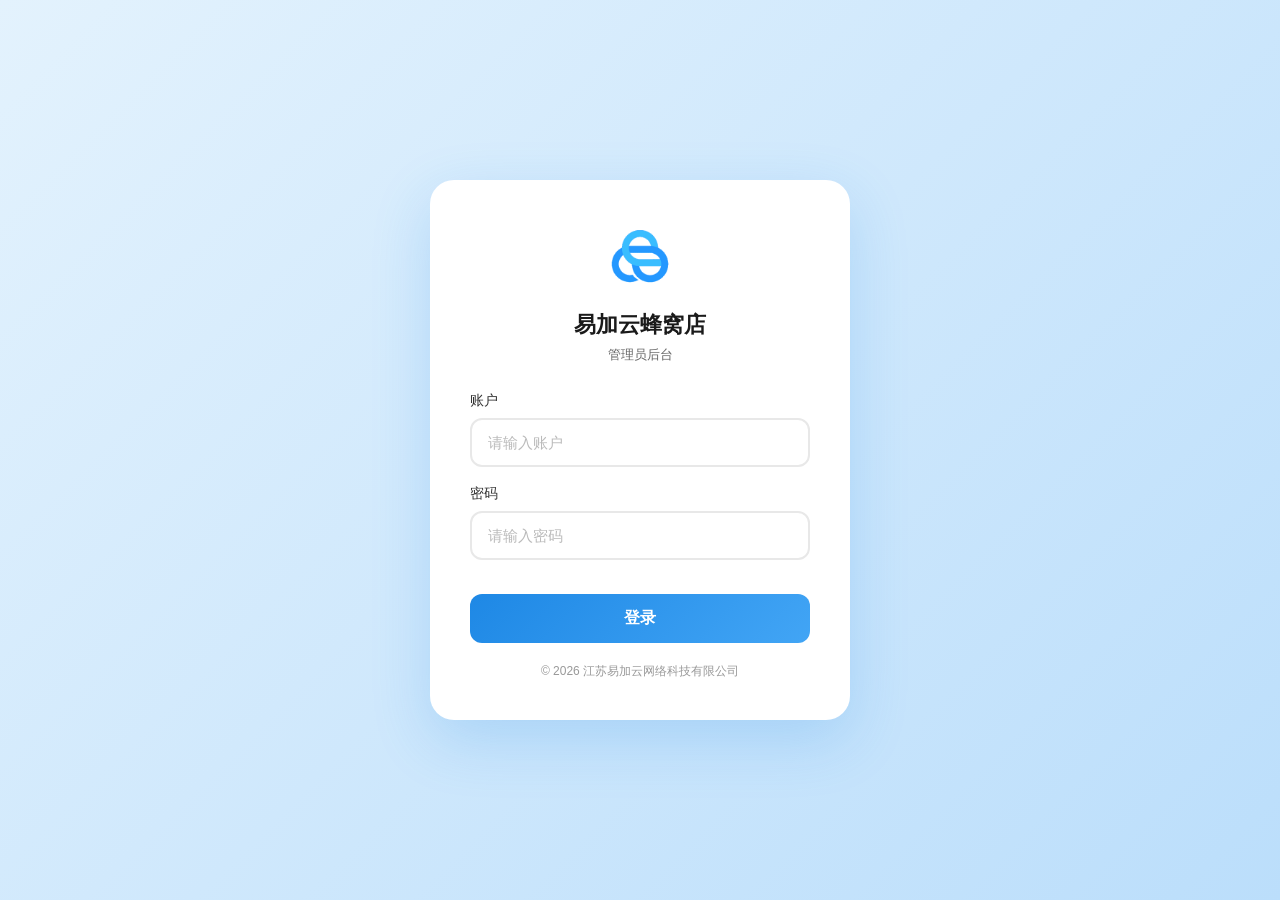
<file: admin.html>
<!DOCTYPE html>
<html lang="zh-CN">
<head>
  <meta charset="UTF-8">
  <meta name="viewport" content="width=device-width, initial-scale=1.0">
  <title>易加云蜂窝店 - 管理员后台</title>
  <style>
    * {
      margin: 0;
      padding: 0;
      box-sizing: border-box;
    }
    
    body {
      font-family: 'PingFang SC', 'Microsoft YaHei', sans-serif;
      background: linear-gradient(135deg, #E3F2FD 0%, #F0F7FF 100%);
      min-height: 100vh;
    }
    
    .header {
      background: linear-gradient(135deg, #1E88E5 0%, #42A5F5 100%);
      color: white;
      padding: 20px 40px;
      box-shadow: 0 4px 15px rgba(30, 136, 229, 0.3);
    }
    
    .header-content {
      display: flex;
      justify-content: space-between;
      align-items: center;
    }
    
    .header h1 {
      font-size: 24px;
      font-weight: 600;
    }
    
    .header p {
      font-size: 14px;
      opacity: 0.8;
      margin-top: 5px;
    }
    
    .logout-btn {
      padding: 8px 20px;
      background: rgba(255, 255, 255, 0.2);
      border: 1px solid rgba(255, 255, 255, 0.3);
      border-radius: 20px;
      color: white;
      font-size: 14px;
      cursor: pointer;
      transition: all 0.3s ease;
    }
    
    .logout-btn:hover {
      background: rgba(255, 255, 255, 0.3);
    }
    
    .container {
      max-width: 1200px;
      margin: 40px auto;
      padding: 0 20px;
    }
    
    .card {
      background: white;
      border-radius: 16px;
      box-shadow: 0 4px 20px rgba(0, 0, 0, 0.08);
      overflow: hidden;
    }
    
    .card-header {
      background: #FAFAFA;
      padding: 20px 24px;
      border-bottom: 1px solid #E8E8E8;
      display: flex;
      justify-content: space-between;
      align-items: center;
    }
    
    .card-header h2 {
      font-size: 18px;
      font-weight: 600;
      color: #333;
    }
    
    .stats {
      display: flex;
      gap: 30px;
    }
    
    .stat-item {
      text-align: center;
    }
    
    .stat-value {
      font-size: 28px;
      font-weight: 700;
      color: #2E7D32;
    }
    
    .stat-label {
      font-size: 12px;
      color: #999;
    }
    
    .table-container {
      overflow-x: auto;
    }
    
    .data-table {
      width: 100%;
      border-collapse: collapse;
    }
    
    .data-table thead {
      background: linear-gradient(135deg, #1E88E5 0%, #42A5F5 100%);
      color: white;
    }
    
    .data-table thead th {
      padding: 16px 14px;
      text-align: left;
      font-weight: 600;
      font-size: 14px;
      white-space: nowrap;
    }
    
    .data-table tbody tr {
      border-bottom: 1px solid #F0F0F0;
      transition: background 0.2s ease;
    }
    
    .data-table tbody tr:hover {
      background: #FAFAFA;
    }
    
    .data-table tbody td {
      padding: 14px;
      font-size: 14px;
      color: #666;
      white-space: nowrap;
    }
    
    .data-table tbody td:first-child {
      color: #2E7D32;
      font-weight: 600;
    }
    
    .no-data td {
      text-align: center;
      color: #999;
      padding: 60px;
    }
    
    .btn {
      padding: 8px 16px;
      border-radius: 6px;
      font-size: 13px;
      font-weight: 500;
      cursor: pointer;
      border: none;
      transition: all 0.2s ease;
    }
    
    .btn-delete {
      background: #FFEBEE;
      color: #C62828;
    }
    
    .btn-delete:hover {
      background: #EF9A9A;
      color: white;
    }
    
    .btn-view {
      background: #E3F2FD;
      color: #1976D2;
      margin-right: 8px;
    }
    
    .btn-view:hover {
      background: #BBDEFB;
      color: white;
    }
    
    .btn-clear-all {
      background: #FFF3E0;
      color: #E65100;
      padding: 10px 20px;
    }
    
    .btn-clear-all:hover {
      background: #FFCC80;
      color: white;
    }
    
    .view-modal {
      display: none;
      position: fixed;
      top: 0;
      left: 0;
      right: 0;
      bottom: 0;
      background: rgba(0, 0, 0, 0.6);
      z-index: 1000;
      justify-content: center;
      align-items: center;
    }
    
    .view-modal.show {
      display: flex;
    }
    
    .modal-content {
      background: white;
      border-radius: 16px;
      padding: 30px;
      max-width: 500px;
      width: 90%;
      max-height: 80vh;
      overflow-y: auto;
    }
    
    .modal-content h3 {
      font-size: 20px;
      font-weight: 600;
      margin-bottom: 24px;
      color: #333;
    }
    
    .modal-row {
      display: flex;
      margin-bottom: 16px;
      padding-bottom: 16px;
      border-bottom: 1px solid #F0F0F0;
    }
    
    .modal-row:last-child {
      border-bottom: none;
    }
    
    .modal-label {
      width: 100px;
      font-weight: 600;
      color: #999;
      flex-shrink: 0;
    }
    
    .modal-value {
      color: #333;
      flex: 1;
    }
    
    .btn-close {
      background: #1E88E5;
      color: white;
      padding: 12px 40px;
      border-radius: 25px;
      margin-top: 20px;
      width: 100%;
    }
    
    .btn-close:hover {
      background: #1B5E20;
    }
    
    @media (max-width: 768px) {
      .header {
        padding: 10px 14px;
        position: sticky;
        top: 0;
        z-index: 100;
      }
      
      .header-content {
        flex-direction: column;
        gap: 8px;
        text-align: center;
        width: 100%;
      }
      
      .header h1 {
        font-size: 15px;
        font-weight: 600;
      }
      
      .header p {
        font-size: 11px;
        opacity: 0.8;
      }
      
      .logout-btn {
        padding: 5px 14px;
        font-size: 12px;
        border-radius: 15px;
        width: auto;
        align-self: center;
      }
      
      .container {
        padding: 0 10px;
        margin: 16px auto;
      }
      
      .card {
        border-radius: 12px;
        box-shadow: 0 2px 12px rgba(0, 0, 0, 0.06);
      }
      
      .card-header {
        flex-direction: column;
        gap: 10px;
        align-items: flex-start;
        padding: 14px 16px;
      }
      
      .card-header h2 {
        font-size: 15px;
      }
      
      .stats {
        width: 100%;
        justify-content: flex-start;
        gap: 12px;
      }
      
      .stat-item {
        padding: 10px 14px;
        background: #F8F9FA;
        border-radius: 8px;
      }
      
      .stat-value {
        font-size: 18px;
      }
      
      .stat-label {
        font-size: 10px;
      }
      
      .table-container {
        overflow-x: auto;
        -webkit-overflow-scrolling: touch;
      }
      
      .data-table {
        font-size: 11px;
        min-width: 900px;
      }
      
      .data-table thead th,
      .data-table tbody td {
        padding: 10px 8px;
        white-space: nowrap;
      }
      
      .data-table thead th {
        font-size: 11px;
      }
      
      .data-table tbody td {
        font-size: 11px;
      }
      
      .btn {
        padding: 5px 8px;
        font-size: 10px;
        border-radius: 4px;
      }
      
      .btn-view {
        margin-right: 4px;
      }
      
      .btn-clear-all {
        padding: 10px 20px;
        font-size: 12px;
        border-radius: 8px;
        width: 100%;
      }
      
      .modal-content {
        padding: 18px 14px;
        margin: 12px;
        max-width: calc(100% - 24px);
        max-height: 88vh;
        overflow-y: auto;
        border-radius: 16px;
      }
      
      .modal-content h3 {
        font-size: 15px;
        margin-bottom: 14px;
        text-align: center;
      }
      
      .modal-row {
        flex-direction: column;
        gap: 2px;
        margin-bottom: 10px;
        padding-bottom: 10px;
        border-bottom: 1px solid #F0F0F0;
      }
      
      .modal-row:last-child {
        border-bottom: none;
      }
      
      .modal-label {
        width: auto;
        font-size: 11px;
        color: #888;
      }
      
      .modal-value {
        font-size: 13px;
        color: #333;
        word-break: break-all;
      }
      
      .btn-close {
        padding: 10px 24px;
        font-size: 13px;
        border-radius: 20px;
        width: 100%;
        margin-top: 16px;
      }
    }
    
    @media (max-width: 480px) {
      .header {
        padding: 8px 12px;
      }
      
      .header h1 {
        font-size: 14px;
      }
      
      .header p {
        font-size: 10px;
      }
      
      .logout-btn {
        padding: 4px 12px;
        font-size: 11px;
      }
      
      .container {
        padding: 0 8px;
        margin: 12px auto;
      }
      
      .card-header {
        padding: 12px 14px;
      }
      
      .card-header h2 {
        font-size: 14px;
      }
      
      .stats {
        gap: 8px;
      }
      
      .stat-item {
        padding: 8px 12px;
        flex: 1;
      }
      
      .stat-value {
        font-size: 16px;
      }
      
      .data-table {
        font-size: 10px;
        min-width: 800px;
      }
      
      .data-table thead th,
      .data-table tbody td {
        padding: 8px 6px;
      }
      
      .data-table thead th {
        font-size: 10px;
      }
      
      .data-table tbody td {
        font-size: 10px;
      }
      
      .btn {
        padding: 4px 6px;
        font-size: 9px;
      }
      
      .modal-content {
        padding: 16px 12px;
        margin: 10px;
        max-width: calc(100% - 20px);
      }
      
      .modal-content h3 {
        font-size: 14px;
      }
      
      .modal-label {
        font-size: 10px;
      }
      
      .modal-value {
        font-size: 12px;
      }
      
      .btn-close {
        padding: 10px 20px;
        font-size: 12px;
      }
    }
    
    @media (max-width: 360px) {
      .header h1 {
        font-size: 13px;
      }
      
      .data-table {
        font-size: 9px;
        min-width: 700px;
      }
      
      .data-table thead th,
      .data-table tbody td {
        padding: 6px 4px;
      }
      
      .btn {
        padding: 3px 5px;
        font-size: 8px;
      }
    }
  </style>
</head>
<body>
  <div class="header">
    <div class="header-content">
      <div>
        <h1>易加云蜂窝店 - 管理员后台</h1>
        <p>合作申请管理系统</p>
      </div>
      <button class="logout-btn" onclick="logout()">登出</button>
    </div>
  </div>
  
  <div class="container">
    <div class="card">
      <div class="card-header">
        <h2>合作申请列表</h2>
        <div class="stats">
          <div class="stat-item">
            <div class="stat-value" id="totalCount">0</div>
            <div class="stat-label">总申请数</div>
          </div>
        </div>
      </div>
      
      <div class="table-container">
        <table class="data-table">
          <thead>
            <tr>
              <th>序号</th>
              <th>门店名称</th>
              <th>联系人</th>
              <th>联系电话</th>
              <th>门店地址</th>
              <th>商圈订单量(3公里)</th>
              <th>单店订单量(500米)</th>
              <th>提交时间</th>
              <th>操作</th>
            </tr>
          </thead>
          <tbody id="applicationsBody">
            <tr class="no-data">
              <td colspan="9">暂无申请记录</td>
            </tr>
          </tbody>
        </table>
      </div>
    </div>
    
    <div style="text-align: center; margin-top: 20px;">
      <button class="btn btn-clear-all" onclick="clearAllData()">清空所有数据</button>
    </div>
  </div>
  
  <!-- 查看详情弹窗 -->
  <div class="view-modal" id="viewModal">
    <div class="modal-content">
      <h3>申请详情</h3>
      <div class="modal-row">
        <span class="modal-label">门店名称：</span>
        <span class="modal-value" id="detailStoreName">-</span>
      </div>
      <div class="modal-row">
        <span class="modal-label">联系人：</span>
        <span class="modal-value" id="detailContactName">-</span>
      </div>
      <div class="modal-row">
        <span class="modal-label">联系电话：</span>
        <span class="modal-value" id="detailPhone">-</span>
      </div>
      <div class="modal-row">
        <span class="modal-label">门店地址：</span>
        <span class="modal-value" id="detailAddress">-</span>
      </div>
      <div class="modal-row">
        <span class="modal-label">商圈订单量(3公里)：</span>
        <span class="modal-value" id="detailOrders">-</span>
      </div>
      <div class="modal-row">
        <span class="modal-label">单店订单量(500米)：</span>
        <span class="modal-value" id="detailSingleStoreOrders">-</span>
      </div>
      <div class="modal-row">
        <span class="modal-label">备注信息：</span>
        <span class="modal-value" id="detailMessage">-</span>
      </div>
      <div class="modal-row">
        <span class="modal-label">提交时间：</span>
        <span class="modal-value" id="detailTime">-</span>
      </div>
      <button class="btn btn-close" onclick="closeModal()">关闭</button>
    </div>
  </div>

  <script>
    // 检查登录状态
    if (localStorage.getItem('adminLoggedIn') !== 'true') {
      window.location.href = 'login.html';
    }
    
    // 登出功能
    function logout() {
      if (confirm('确定要登出吗？')) {
        localStorage.removeItem('adminLoggedIn');
        window.location.href = 'login.html';
      }
    }
    
    // 获取申请记录
    function getApplications() {
      const data = localStorage.getItem('applications');
      return data ? JSON.parse(data) : [];
    }
    
    // 保存申请记录
    function saveApplications(applications) {
      localStorage.setItem('applications', JSON.stringify(applications));
    }
    
    // 渲染表格
    function renderTable() {
      const tbody = document.getElementById('applicationsBody');
      const applications = getApplications();
      
      document.getElementById('totalCount').textContent = applications.length;
      
      if (applications.length === 0) {
        tbody.innerHTML = '<tr class="no-data"><td colspan="9">暂无申请记录</td></tr>';
        return;
      }
      
      tbody.innerHTML = applications.map((app, index) => `
        <tr>
          <td>${index + 1}</td>
          <td>${app.storeName || '-'}</td>
          <td>${app.contactName || '-'}</td>
          <td>${app.phone || '-'}</td>
          <td>${app.address || '-'}</td>
          <td>${app.orders ? app.orders + '单' : '-'}</td>
          <td>${app.singleStoreOrders ? app.singleStoreOrders + '单' : '-'}</td>
          <td>${app.submitTime}</td>
          <td>
            <button class="btn btn-view" onclick="viewDetail(${index})">查看</button>
            <button class="btn btn-delete" onclick="deleteApplication(${index})">删除</button>
          </td>
        </tr>
      `).join('');
    }
    
    // 删除申请记录
    function deleteApplication(index) {
      if (confirm('确定要删除这条记录吗？')) {
        const applications = getApplications();
        applications.splice(index, 1);
        saveApplications(applications);
        renderTable();
      }
    }
    
    // 查看详情
    function viewDetail(index) {
      const applications = getApplications();
      const app = applications[index];
      
      document.getElementById('detailStoreName').textContent = app.storeName || '-';
      document.getElementById('detailContactName').textContent = app.contactName || '-';
      document.getElementById('detailPhone').textContent = app.phone || '-';
      document.getElementById('detailAddress').textContent = app.address || '-';
      document.getElementById('detailOrders').textContent = app.orders ? app.orders + '单' : '-';
      document.getElementById('detailSingleStoreOrders').textContent = app.singleStoreOrders ? app.singleStoreOrders + '单' : '-';
      document.getElementById('detailMessage').textContent = app.message || '-';
      document.getElementById('detailTime').textContent = app.submitTime || '-';
      
      document.getElementById('viewModal').classList.add('show');
    }
    
    // 关闭弹窗
    function closeModal() {
      document.getElementById('viewModal').classList.remove('show');
    }
    
    // 清空所有数据
    function clearAllData() {
      if (confirm('确定要清空所有申请记录吗？此操作不可恢复！')) {
        localStorage.removeItem('applications');
        renderTable();
      }
    }
    
    // 加载数据
    document.addEventListener('DOMContentLoaded', function() {
      renderTable();
      
      // 点击弹窗外部关闭
      const modal = document.getElementById('viewModal');
      modal.addEventListener('click', function(e) {
        if (e.target === modal) {
          closeModal();
        }
      });
      
      // ESC键关闭弹窗
      document.addEventListener('keydown', function(e) {
        if (e.key === 'Escape') {
          closeModal();
        }
      });
    });
  </script>
</body>
</html>
</file>
